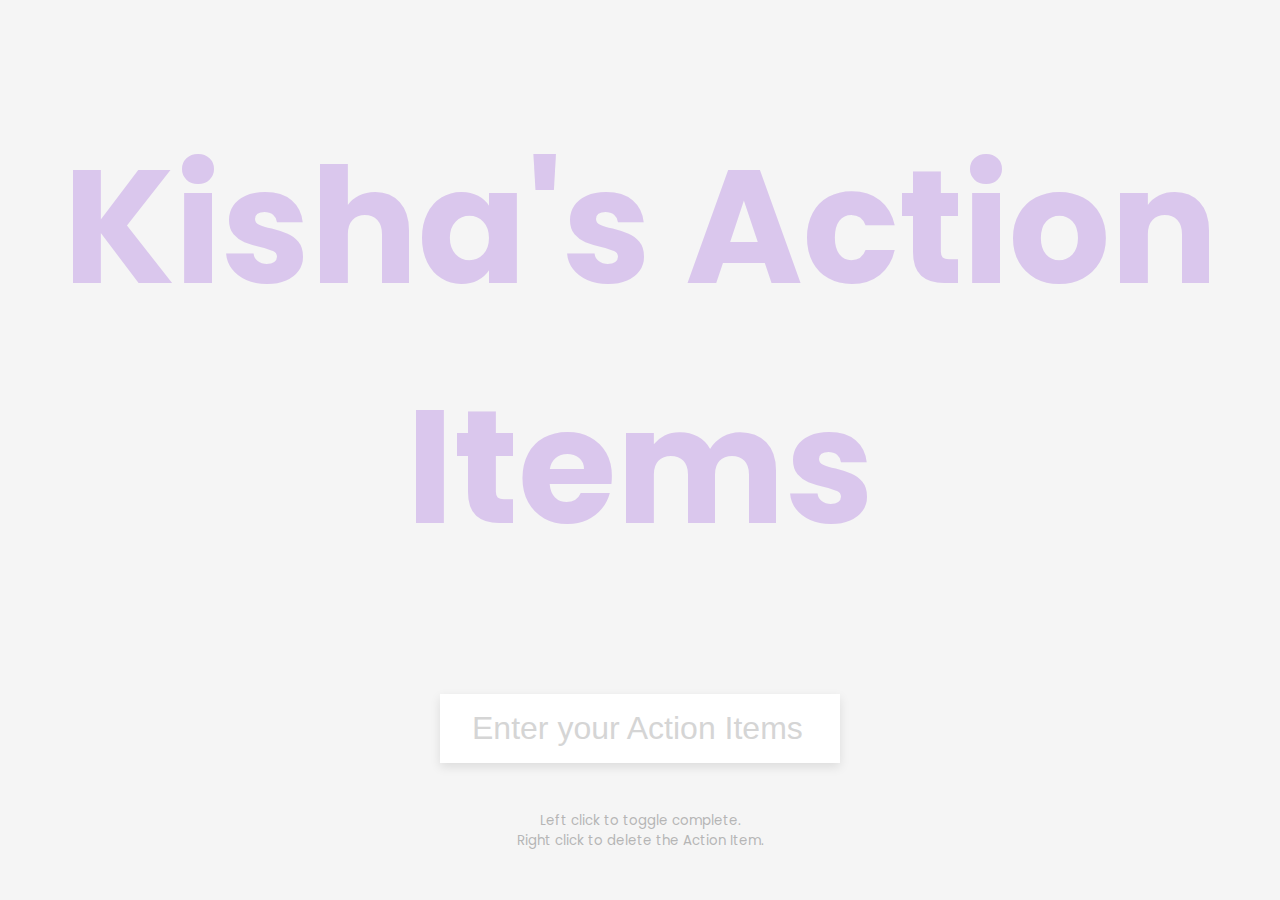
<file: application-code/client/agenda-items-app-repo/index.html>
<!DOCTYPE html>
<html lang="en">
    <head>
        <meta charset="UTF-8" />
        <meta name="viewport" content="width=device-width, initial-scale=1.0" />
        <title>Action Items App</title>
        <link rel="stylesheet" href="style.css" />
        <script src="script.js" defer></script>
    </head>
    <body>
        <h1>Kisha's Action Items</h1>
        <form id="form">
            <input
                type="text"
                id="input"
                class="input"
                placeholder="Enter your Action Items here"
                autocomplete="off"/>
            <ul class="todos" id="todos"></ul>
        </form>
        <small>Left click to toggle complete. <br />Right click to delete the
            Action Item.</small>
    </body>
</html>
</file>
<file: application-code/client/agenda-items-app-repo/style.css>
@import url("https://fonts.googleapis.com/css2?family=Poppins:wght@200;400;600&display=swap");

* {
    box-sizing: border-box;
}

body {
    background-color: #f5f5f5;
    color: #444;
    display: flex;
    align-items: center;
    flex-direction: column;
    font-family: "Poppins", sans-serif;
    margin: 0;
    min-height: 100vh;
}

h1 {
    color: rgb(179, 131, 226);
    font-size: 10rem;
    text-align: center;
    opacity: 0.4;
}

form {
    box-shadow: 0 4px 10px rgba(0, 0, 0, 0.1);
    max-width: 100%;
    width: 400px;
}

.input {
    border: none;
    color: #444;
    font-size: 2rem;
    padding: 1rem 2rem;
    display: block;
    width: 100%;
}

.input::placeholder {
    color: #d5d5d5;
}

.todos {
    background-color: #fff;
    padding: 0;
    margin: 0;
    list-style-type: none;
}

.todos li {
    border-top: 1px solid #e5e5e5;
    cursor: pointer;
    font-size: 1.5rem;
    padding: 1rem 2rem;
}

.todos completed {
    color: #b6b6b6;
    text-decoration: line-through;
}

small {
    color: #b5b5b5;
    margin-top: 3rem;
    text-align: center;
}
</file>
